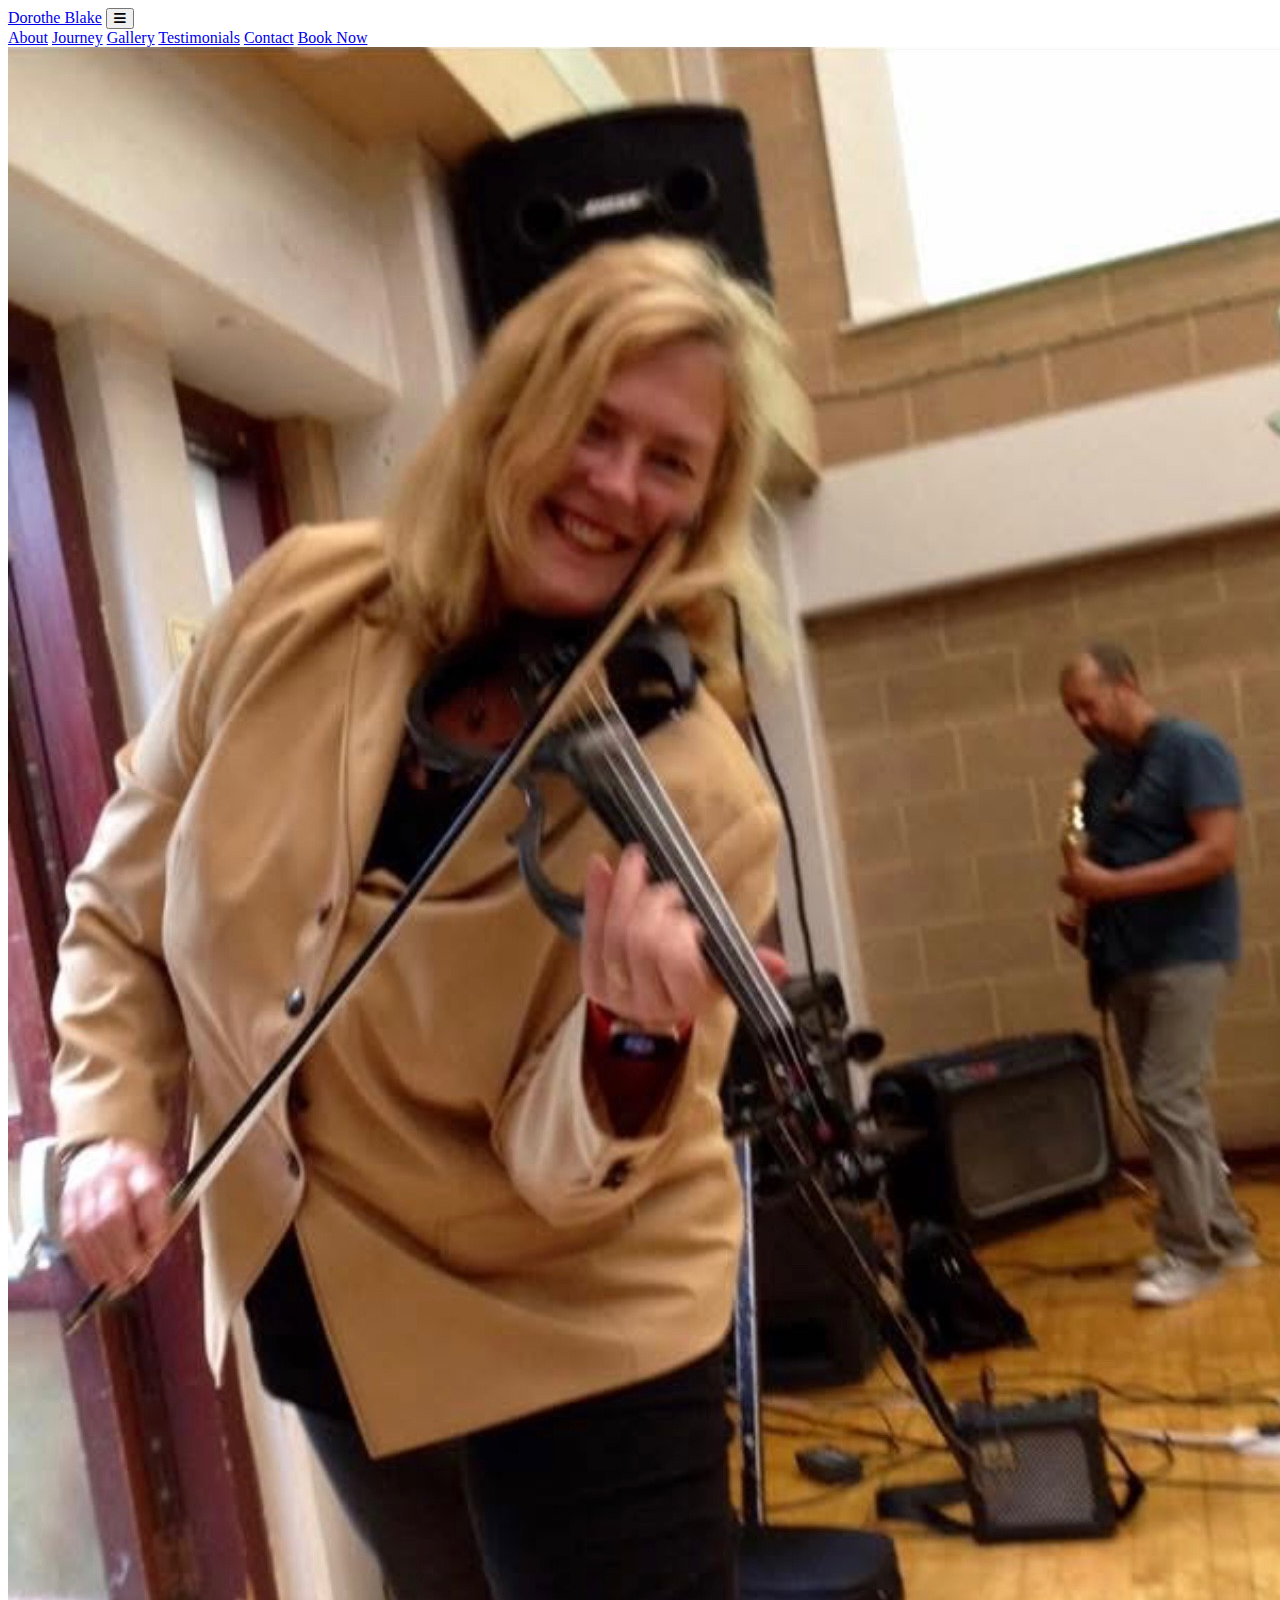
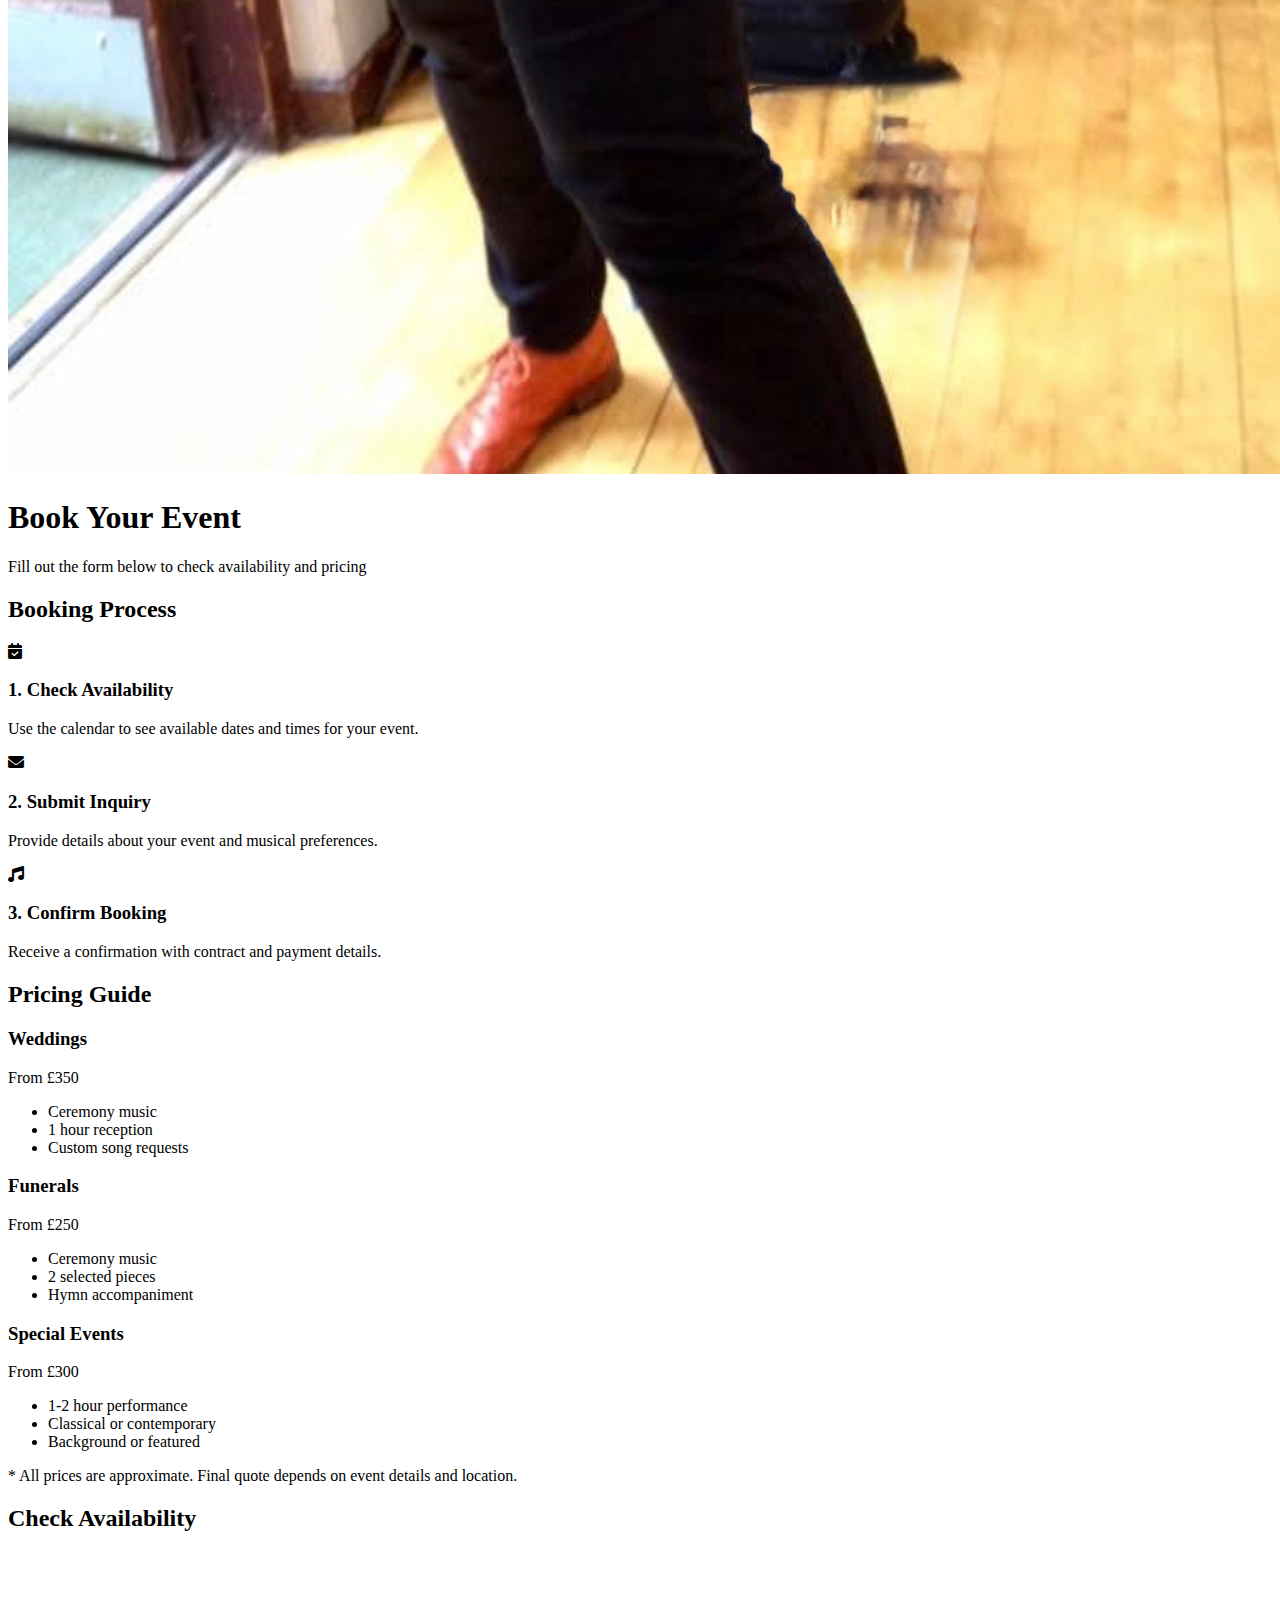
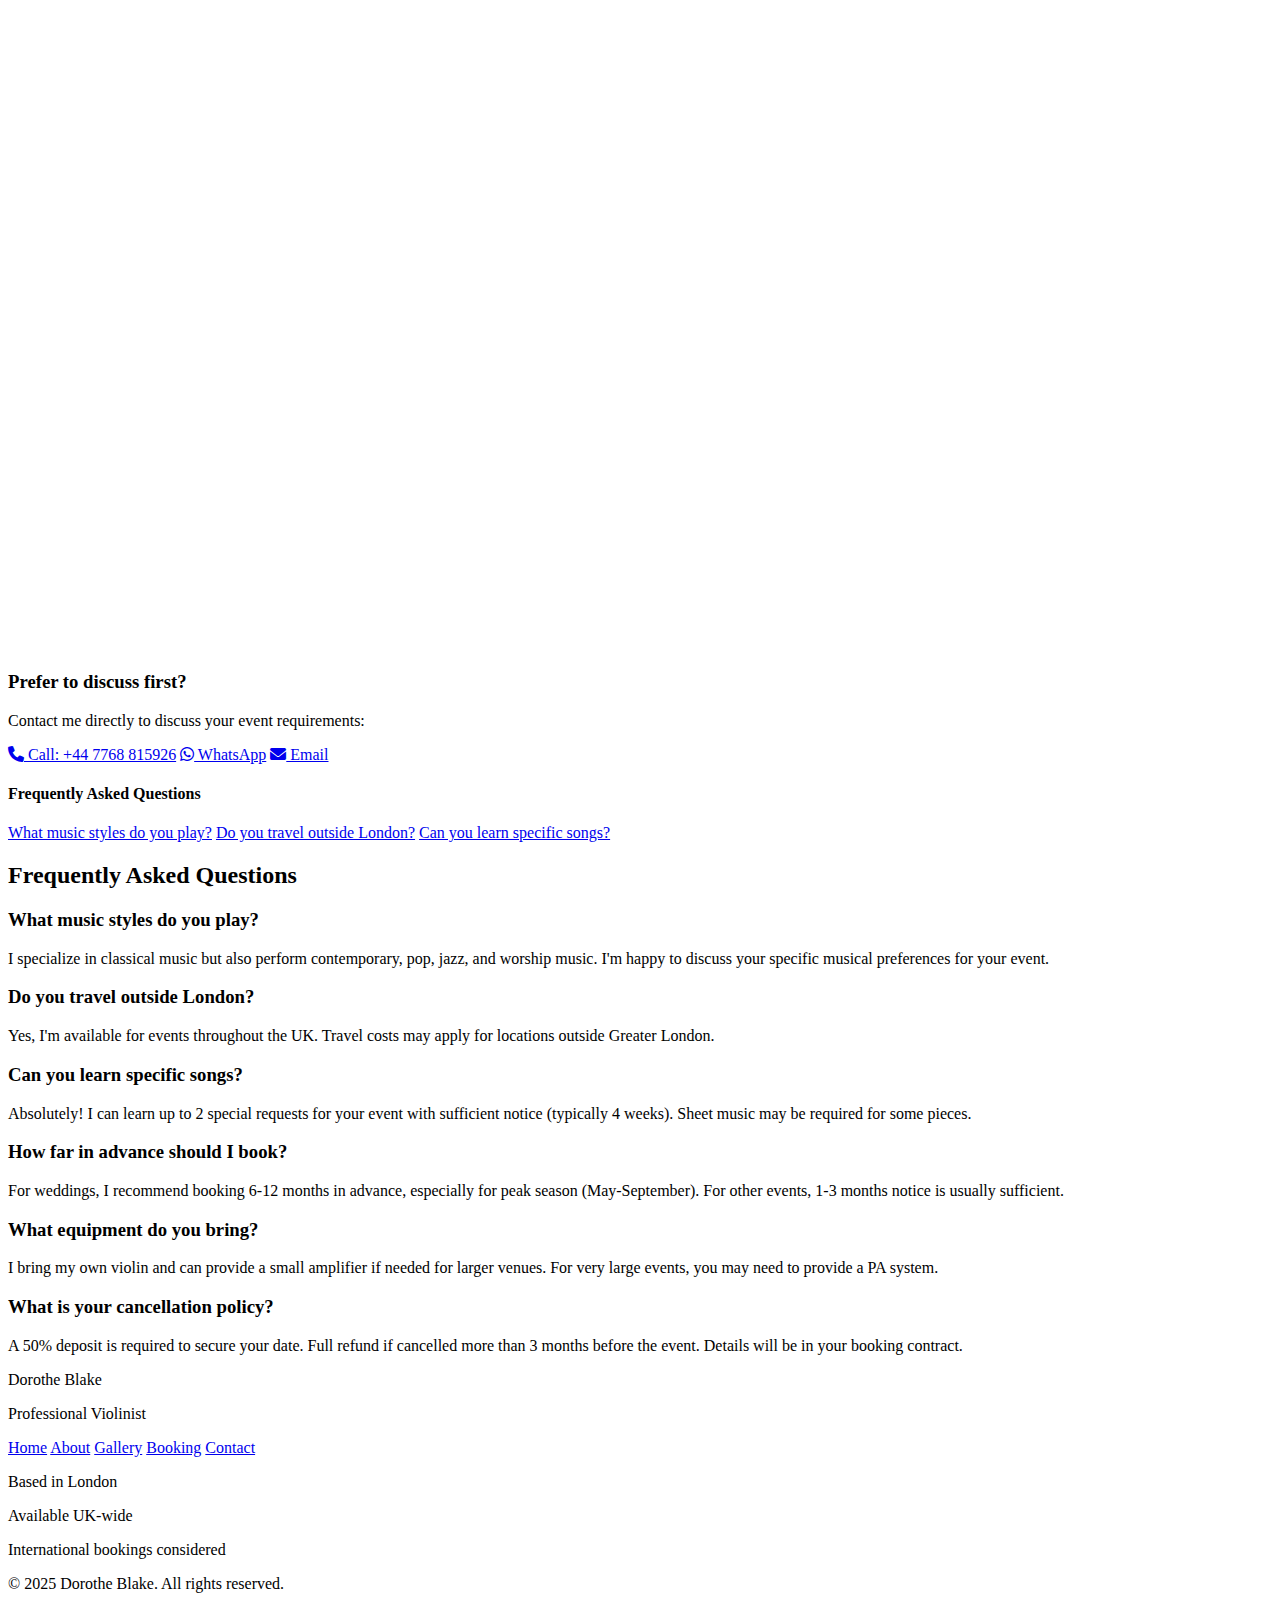
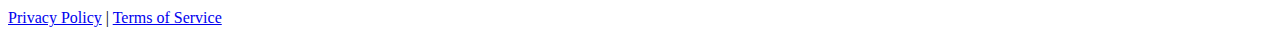
<file: booking.html>
<!DOCTYPE html>
<html lang="en">
<head>
  <meta charset="UTF-8">
  <meta name="viewport" content="width=device-width, initial-scale=1.0">
  <title>Book Dorothe Blake | Professional Violinist</title>
  <meta name="description" content="Book Dorothe Blake for your wedding, funeral, or special event. Check availability and pricing.">
  <link rel="stylesheet" href="css/style.css">
  <link href="https://fonts.googleapis.com/css2?family=Playfair+Display:wght@700&family=Open+Sans:wght@400;600&display=swap" rel="stylesheet">
  <link rel="stylesheet" href="https://cdnjs.cloudflare.com/ajax/libs/font-awesome/6.0.0/css/all.min.css">
</head>
<body>
  <!-- Navigation -->
  <nav>
    <a href="index.html" class="logo">Dorothe Blake</a>
    <button class="mobile-menu-btn" aria-label="Menu" aria-expanded="false">
      <i class="fas fa-bars"></i>
    </button>
    <div class="nav-links">
      <a href="index.html#about">About</a>
      <a href="index.html#history">Journey</a>
      <a href="index.html#gallery">Gallery</a>
      <a href="index.html#testimonials">Testimonials</a>
      <a href="index.html#contact">Contact</a>
      <a href="booking.html" class="btn-gold">Book Now</a>
    </div>
  </nav>

  <main class="booking-page">
    <header class="booking-hero">
      <img src="assets/IMG_9263.jpeg" alt="Dorothe Blake performing" class="hero-background">
      <div class="hero-overlay">
        <h1>Book Your Event</h1>
        <p>Fill out the form below to check availability and pricing</p>
      </div>
    </header>

    <section class="booking-info">
      <div class="container">
        <h2>Booking Process</h2>
        <div class="info-grid">
          <div class="info-card">
            <i class="fas fa-calendar-check"></i>
            <h3>1. Check Availability</h3>
            <p>Use the calendar to see available dates and times for your event.</p>
          </div>
          <div class="info-card">
            <i class="fas fa-envelope"></i>
            <h3>2. Submit Inquiry</h3>
            <p>Provide details about your event and musical preferences.</p>
          </div>
          <div class="info-card">
            <i class="fas fa-music"></i>
            <h3>3. Confirm Booking</h3>
            <p>Receive a confirmation with contract and payment details.</p>
          </div>
        </div>
      </div>
    </section>

    <section class="booking-pricing">
      <div class="container">
        <h2>Pricing Guide</h2>
        <div class="pricing-grid">
          <div class="pricing-card">
            <h3>Weddings</h3>
            <p class="price">From £350</p>
            <ul>
              <li>Ceremony music</li>
              <li>1 hour reception</li>
              <li>Custom song requests</li>
            </ul>
          </div>
          <div class="pricing-card">
            <h3>Funerals</h3>
            <p class="price">From £250</p>
            <ul>
              <li>Ceremony music</li>
              <li>2 selected pieces</li>
              <li>Hymn accompaniment</li>
            </ul>
          </div>
          <div class="pricing-card">
            <h3>Special Events</h3>
            <p class="price">From £300</p>
            <ul>
              <li>1-2 hour performance</li>
              <li>Classical or contemporary</li>
              <li>Background or featured</li>
            </ul>
          </div>
        </div>
        <p class="pricing-note">* All prices are approximate. Final quote depends on event details and location.</p>
      </div>
    </section>

    <section class="booking-form-section">
      <div class="container">
        <h2>Check Availability</h2>
        <div class="booking-container">
          <!-- Calendly Embed -->
          <div class="calendly-inline-widget" 
               data-url="https://calendly.com/your-calendly-link" 
               style="min-width:320px;height:700px;">
          </div>
          <script type="text/javascript" src="https://assets.calendly.com/assets/external/widget.js" async></script>
          
          <div class="booking-contact">
            <h3>Prefer to discuss first?</h3>
            <p>Contact me directly to discuss your event requirements:</p>
            <a href="tel:+447768815926" class="btn-outline"><i class="fas fa-phone"></i> Call: +44 7768 815926</a>
            <a href="https://wa.me/447768815926" class="btn-outline"><i class="fab fa-whatsapp"></i> WhatsApp</a>
            <a href="mailto:Dorothe@hotmail.co.uk" class="btn-outline"><i class="fas fa-envelope"></i> Email</a>
            
            <div class="faq-link">
              <h4>Frequently Asked Questions</h4>
              <a href="#faq-1">What music styles do you play?</a>
              <a href="#faq-2">Do you travel outside London?</a>
              <a href="#faq-3">Can you learn specific songs?</a>
            </div>
          </div>
        </div>
      </div>
    </section>

    <section class="faq-section" id="faq">
      <div class="container">
        <h2>Frequently Asked Questions</h2>
        <div class="faq-grid">
          <div class="faq-item" id="faq-1">
            <h3>What music styles do you play?</h3>
            <p>I specialize in classical music but also perform contemporary, pop, jazz, and worship music. I'm happy to discuss your specific musical preferences for your event.</p>
          </div>
          <div class="faq-item" id="faq-2">
            <h3>Do you travel outside London?</h3>
            <p>Yes, I'm available for events throughout the UK. Travel costs may apply for locations outside Greater London.</p>
          </div>
          <div class="faq-item" id="faq-3">
            <h3>Can you learn specific songs?</h3>
            <p>Absolutely! I can learn up to 2 special requests for your event with sufficient notice (typically 4 weeks). Sheet music may be required for some pieces.</p>
          </div>
          <div class="faq-item">
            <h3>How far in advance should I book?</h3>
            <p>For weddings, I recommend booking 6-12 months in advance, especially for peak season (May-September). For other events, 1-3 months notice is usually sufficient.</p>
          </div>
          <div class="faq-item">
            <h3>What equipment do you bring?</h3>
            <p>I bring my own violin and can provide a small amplifier if needed for larger venues. For very large events, you may need to provide a PA system.</p>
          </div>
          <div class="faq-item">
            <h3>What is your cancellation policy?</h3>
            <p>A 50% deposit is required to secure your date. Full refund if cancelled more than 3 months before the event. Details will be in your booking contract.</p>
          </div>
        </div>
      </div>
    </section>
  </main>

  <footer>
    <div class="footer-container">
      <div class="footer-logo">
        <p>Dorothe Blake</p>
        <p>Professional Violinist</p>
      </div>
      <div class="footer-links">
        <a href="index.html">Home</a>
        <a href="index.html#about">About</a>
        <a href="index.html#gallery">Gallery</a>
        <a href="booking.html">Booking</a>
        <a href="index.html#contact">Contact</a>
      </div>
      <div class="footer-contact">
        <p>Based in London</p>
        <p>Available UK-wide</p>
        <p>International bookings considered</p>
      </div>
    </div>
    <div class="footer-bottom">
      <p>&copy; 2025 Dorothe Blake. All rights reserved.</p>
      <p><a href="privacy.html">Privacy Policy</a> | <a href="terms.html">Terms of Service</a></p>
    </div>
  </footer>

  <script src="js/script.js"></script>
</body>
</html>
</file>
<file: css/style.css>

</file>
